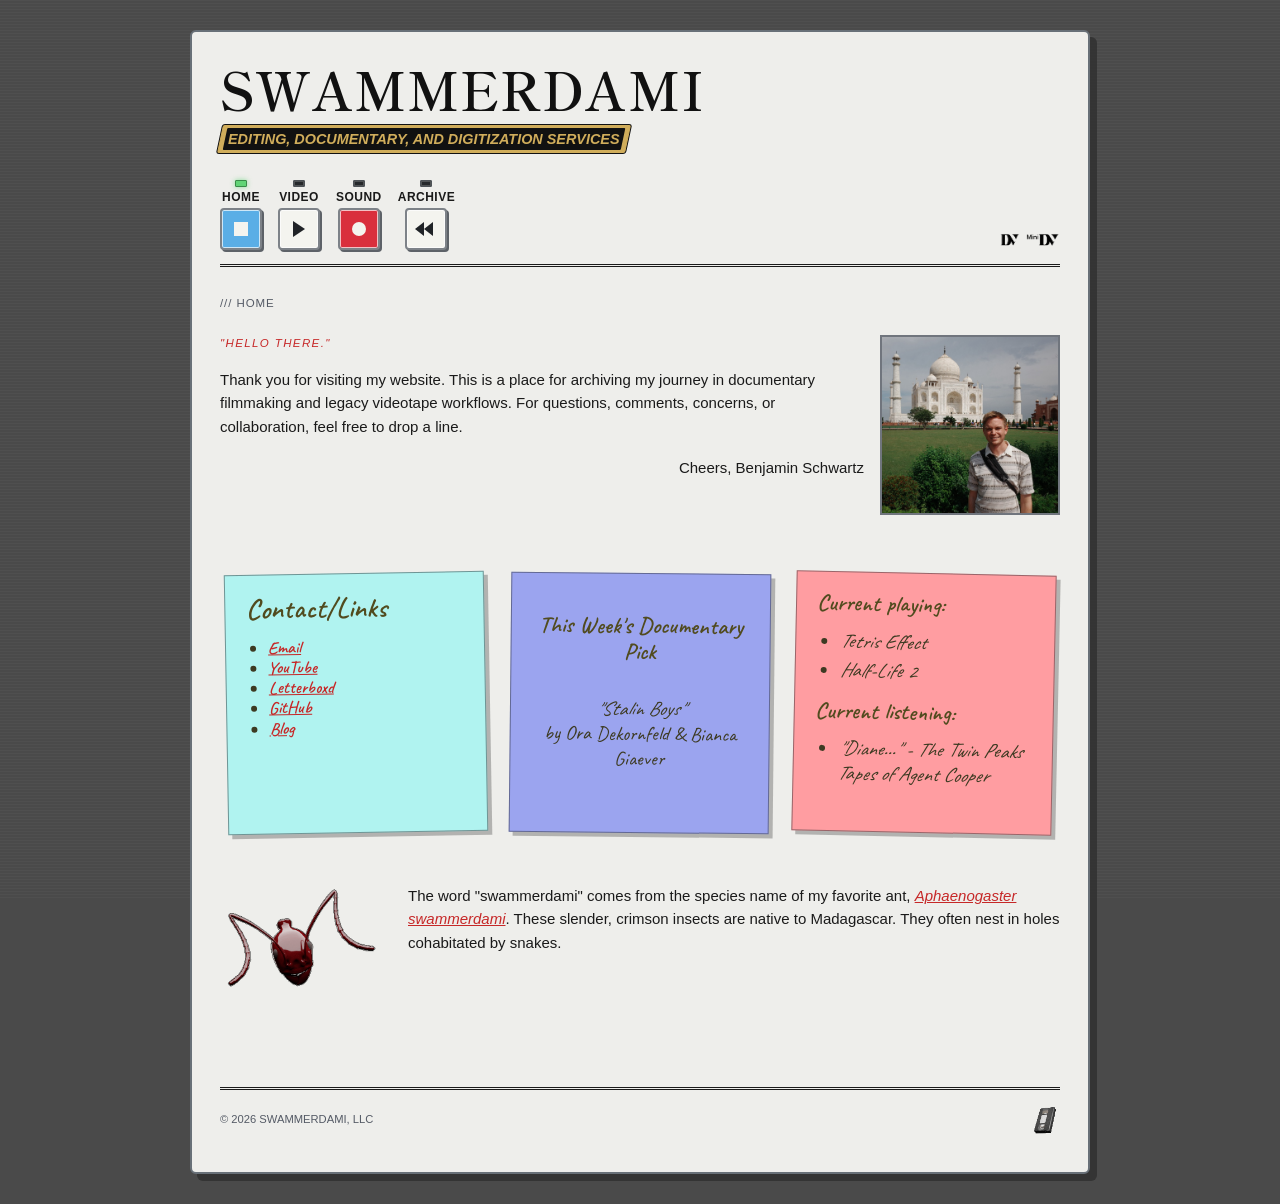
<file: index.html>
<!doctype html>
<html lang="en">
  <head>
    <meta charset="UTF-8">
    <meta name="viewport" content="width=device-width, initial-scale=1.0">
    <meta name="description" content="Swammerdami LLC, a small independent video and archiving studio.">
    <title>Swammerdami // Home</title>
    <link rel="stylesheet" href="styles.css">
  </head>
  <body>
    <div class="site-shell">
      <header>
        <div class="title-row"><a class="site-title" href="index.html">SWAMMERDAMI</a></div>
        <p class="tagline"><span>editing, documentary, and digitization services</span></p>
        <nav aria-label="Main navigation"><a class="nav-home active" href="index.html"><span class="nav-indicator" aria-hidden="true"></span><span>Home</span><span class="nav-symbol nav-symbol--stop" aria-hidden="true"></span></a><a class="nav-video" href="video.html"><span class="nav-indicator" aria-hidden="true"></span><span>Video</span><span class="nav-symbol nav-symbol--play" aria-hidden="true"></span></a><a class="nav-sound" href="sound.html"><span class="nav-indicator" aria-hidden="true"></span><span>Sound</span><span class="nav-symbol nav-symbol--sound" aria-hidden="true"></span></a><a class="nav-archive" href="archiving.html"><span class="nav-indicator" aria-hidden="true"></span><span>Archive</span><span class="nav-symbol nav-symbol--reverse" aria-hidden="true"></span></a><span class="nav-format-marks" aria-label="Digital video formats"><img src="images/DVLogo.png" alt="DV"><img src="images/MiniDVLogo.png" alt="MiniDV"></span></nav>
      </header>
      <main>
        <div class="page-heading"><span>/// HOME</span></div>
        <section class="page-intro home-intro"><div class="home-intro-copy"><p class="eyebrow"><em>"HELLO THERE."</em></p>
          <p>Thank you for visiting my website. This is a place for archiving my journey in documentary filmmaking and legacy videotape workflows. For questions, comments, concerns, or collaboration, feel free to drop a line.</p><p class="letter-signoff">Cheers, Benjamin Schwartz</p></div><div class="headshot-placeholder"><img src="images/HomepageProfilePic.jpeg" alt="Headshot of Benjamin Schwartz"></div></section>
        <div class="home-columns contact-layout">
          <section class="post-it contact-post-it"><h2>Contact/Links</h2><ul class="contact-links"><li><a class="email" href="mailto:schwartz.benjamin.b@gmail.com">Email</a></li><li><a class="email" href="https://youtube.com/@swammerdamipictures?si=XtwLxSoZB1s6Cee6" target="_blank" rel="noopener noreferrer">YouTube</a></li><li><a class="email" href="https://boxd.it/4YzCB" target="_blank" rel="noopener noreferrer">Letterboxd</a></li><li><a class="email" href="https://github.com/schwartzbenjamin" target="_blank" rel="noopener noreferrer">GitHub</a></li><li><a class="email" href="https://kirbyweb.org/blog/bongosvideostore" target="_blank" rel="noopener noreferrer">Blog</a></li></ul></section>
            <aside class="post-it documentary-pick-post-it"><h2>This Week's Documentary Pick</h2><p><em>"Stalin Boys"</em><br>by Ora Dekornfeld &amp; Bianca Giaever</p></aside>
          <aside class="post-it recommendation-post-it"><h2>Current playing:</h2><ul class="recommendation-list"><li><em>Tetris Effect</em></li><li><em>Half-Life 2</em></li></ul><h2>Current listening:</h2><ul class="recommendation-list"><li><em>"Diane..." - The Twin Peaks Tapes of Agent Cooper</em></li></ul></aside>
        </div>
        <div class="home-columns home-meaning">
          <img src="gifs/AphaenogasterHead.gif" alt="Animated Aphaenogaster ant illustration">
          <section><p> The word "swammerdami" comes from the species name of my favorite ant, <a href="https://www.antwiki.org/wiki/Aphaenogaster_swammerdami" target="_blank" rel="noopener noreferrer"><em>Aphaenogaster swammerdami</em></a>. These slender, crimson insects are native to Madagascar. They often nest in holes cohabitated by snakes.</p></section>
        </div>
      </main>
      <footer><span>© 2026 Swammerdami, LLC</span><a class="footer-giflink" href="https://youtu.be/YoSmPkWmG4k?si=a-2UhposQDB4plBO" target="_blank" rel="noopener noreferrer"><img src="gifs/videotape.gif" alt="Animated videotape"></a></footer>
    </div>
  </body>
</html>
</file>
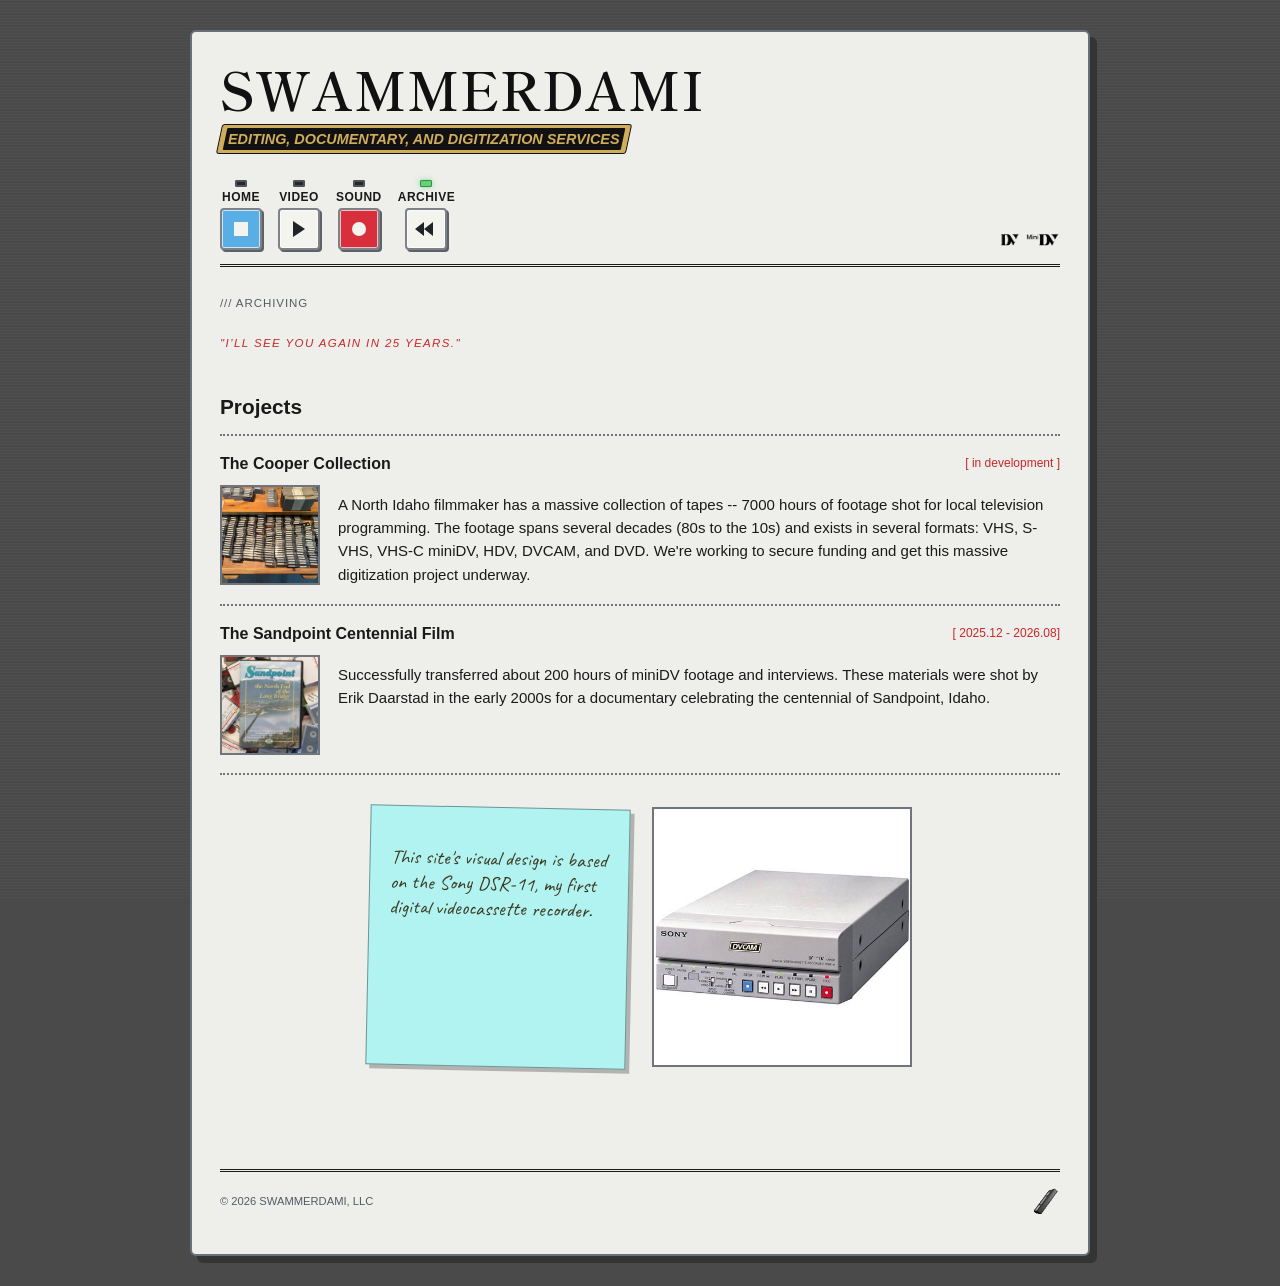
<file: archiving.html>
<!doctype html>
<html lang="en">
  <head>
    <meta charset="UTF-8">
    <meta name="viewport" content="width=device-width, initial-scale=1.0">
    <title>Swammerdami // Archiving</title>
    <link rel="stylesheet" href="styles.css">
  </head>
  <body>
    <div class="site-shell">
      <header>
        <div class="title-row"><a class="site-title" href="index.html">SWAMMERDAMI</a></div>
        <p class="tagline"><span>editing, documentary, and digitization services</span></p>
        <nav aria-label="Main navigation"><a class="nav-home" href="index.html"><span class="nav-indicator" aria-hidden="true"></span><span>Home</span><span class="nav-symbol nav-symbol--stop" aria-hidden="true"></span></a><a class="nav-video" href="video.html"><span class="nav-indicator" aria-hidden="true"></span><span>Video</span><span class="nav-symbol nav-symbol--play" aria-hidden="true"></span></a><a class="nav-sound" href="sound.html"><span class="nav-indicator" aria-hidden="true"></span><span>Sound</span><span class="nav-symbol nav-symbol--sound" aria-hidden="true"></span></a><a class="nav-archive active" href="archiving.html"><span class="nav-indicator" aria-hidden="true"></span><span>Archive</span><span class="nav-symbol nav-symbol--reverse" aria-hidden="true"></span></a><span class="nav-format-marks" aria-label="Digital video formats"><img src="images/DVLogo.png" alt="DV"><img src="images/MiniDVLogo.png" alt="MiniDV"></span></nav>
      </header>
      <main>
        <div class="page-heading"><span>/// ARCHIVING</span></div>
        <section class="page-intro"><p class="eyebrow"><em>"I’LL SEE YOU AGAIN IN 25 YEARS."</em></p></section>
        <div class="archive-columns">
          <section><h2>Projects</h2><ul class="archive-list">
            <li>
              <h3>The Cooper Collection</h3>
              <span class="project-state">[ in development ]</span>
              <div class="archive-description"><img src="images/ArchiveProjectCooper1.JPG" alt="The Cooper Collection project"><div><p>A North Idaho filmmaker has a massive collection of tapes -- 7000 hours of footage shot for local television programming. The footage spans several decades (80s to the 10s) and exists in several formats: VHS, S-VHS, VHS-C miniDV, HDV, DVCAM, and DVD. We're working to secure funding and get this massive digitization project underway.</p></div></div>
            </li>
            <li>
              <h3>The Sandpoint Centennial Film</h3>
              <span class="project-state">[ 2025.12 - 2026.08] </span>
              <div class="archive-description"><img src="images/ArchiveProjectSCF1.jpeg" alt="The Sandpoint Centennial Film project"><div><p>Successfully transferred about 200 hours of miniDV footage and interviews. These materials were shot by Erik Daarstad in the early 2000s for a documentary celebrating the centennial of Sandpoint, Idaho.</p></div></div>
            </li>
          </ul></section>
        </div>
        <div class="archive-note-group">
          <aside class="post-it archive-note"><p>This site's visual design is based on the Sony DSR-11, my first digital videocassette recorder.</p></aside>
          <img class="archive-note-image" src="images/DSR11.jpeg" alt="Sony DSR-11 digital videocassette recorder">
        </div>
      </main>
      <footer><span>© 2026 Swammerdami, LLC</span><a class="footer-giflink" href="https://youtu.be/YoSmPkWmG4k?si=a-2UhposQDB4plBO" target="_blank" rel="noopener noreferrer"><img src="gifs/videotape.gif" alt="Animated videotape"></a></footer>
    </div>
  </body>
</html>
</file>
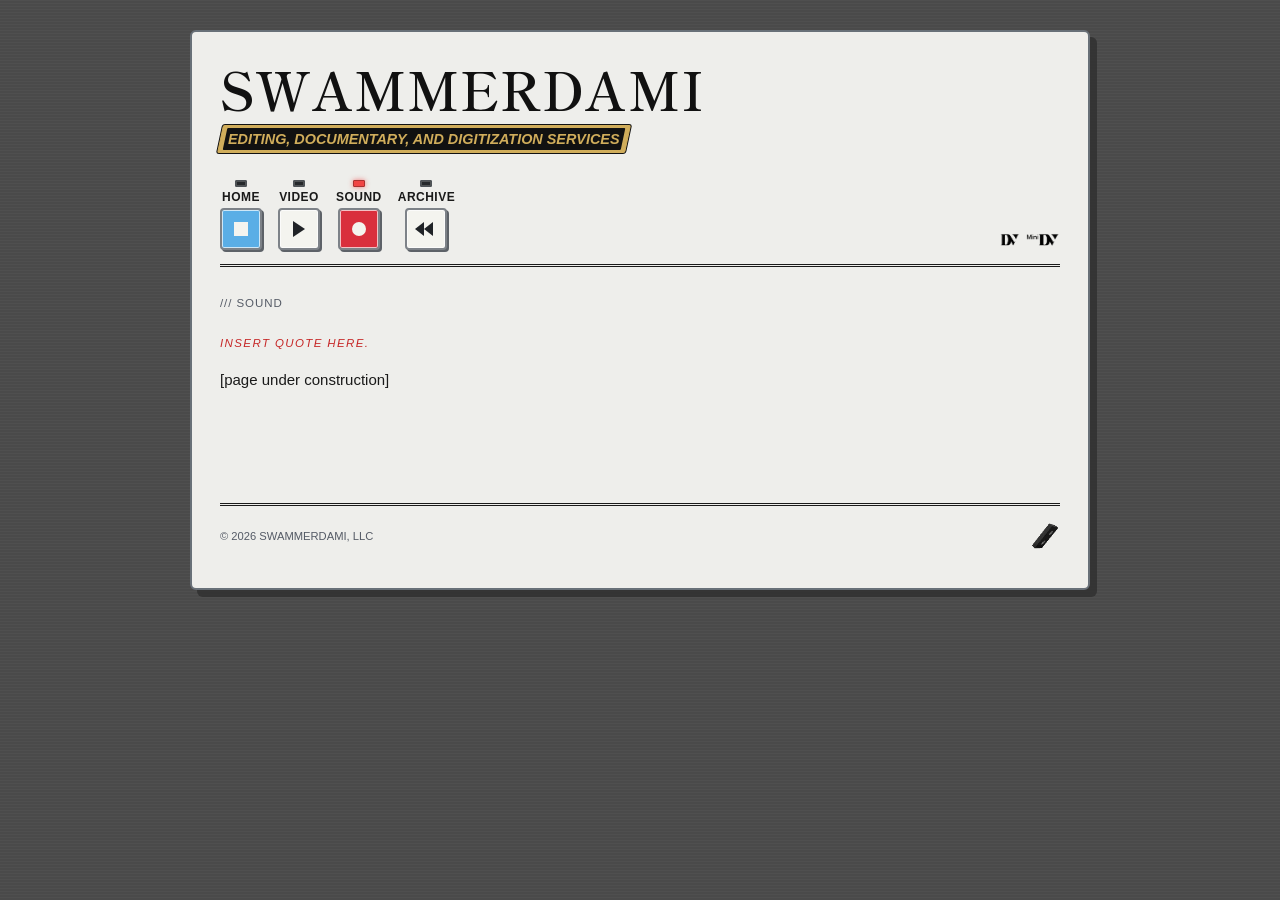
<file: sound.html>
<!doctype html>
<html lang="en">
  <head>
    <meta charset="UTF-8">
    <meta name="viewport" content="width=device-width, initial-scale=1.0">
    <title>Swammerdami // Sound</title>
    <link rel="stylesheet" href="styles.css">
  </head>
  <body>
    <div class="site-shell">
      <header>
        <div class="title-row"><a class="site-title" href="index.html">SWAMMERDAMI</a></div>
        <p class="tagline"><span>editing, documentary, and digitization services</span></p>
        <nav aria-label="Main navigation"><a class="nav-home" href="index.html"><span class="nav-indicator" aria-hidden="true"></span><span>Home</span><span class="nav-symbol nav-symbol--stop" aria-hidden="true"></span></a><a class="nav-video" href="video.html"><span class="nav-indicator" aria-hidden="true"></span><span>Video</span><span class="nav-symbol nav-symbol--play" aria-hidden="true"></span></a><a class="nav-sound active" href="sound.html"><span class="nav-indicator" aria-hidden="true"></span><span>Sound</span><span class="nav-symbol nav-symbol--sound" aria-hidden="true"></span></a><a class="nav-archive" href="archiving.html"><span class="nav-indicator" aria-hidden="true"></span><span>Archive</span><span class="nav-symbol nav-symbol--reverse" aria-hidden="true"></span></a><span class="nav-format-marks" aria-label="Digital video formats"><img src="images/DVLogo.png" alt="DV"><img src="images/MiniDVLogo.png" alt="MiniDV"></span></nav>
      </header>
      <main>
        <div class="page-heading"><span>/// SOUND</span></div>
        <section class="page-intro"><p class="eyebrow"><em>INSERT QUOTE HERE.</em></p><p>[page under construction]</p></section>
      </main>
      <footer><span>© 2026 Swammerdami, LLC</span><a class="footer-giflink" href="https://youtu.be/YoSmPkWmG4k?si=a-2UhposQDB4plBO" target="_blank" rel="noopener noreferrer"><img src="gifs/videotape.gif" alt="Animated videotape"></a></footer>
    </div>
  </body>
</html>
</file>
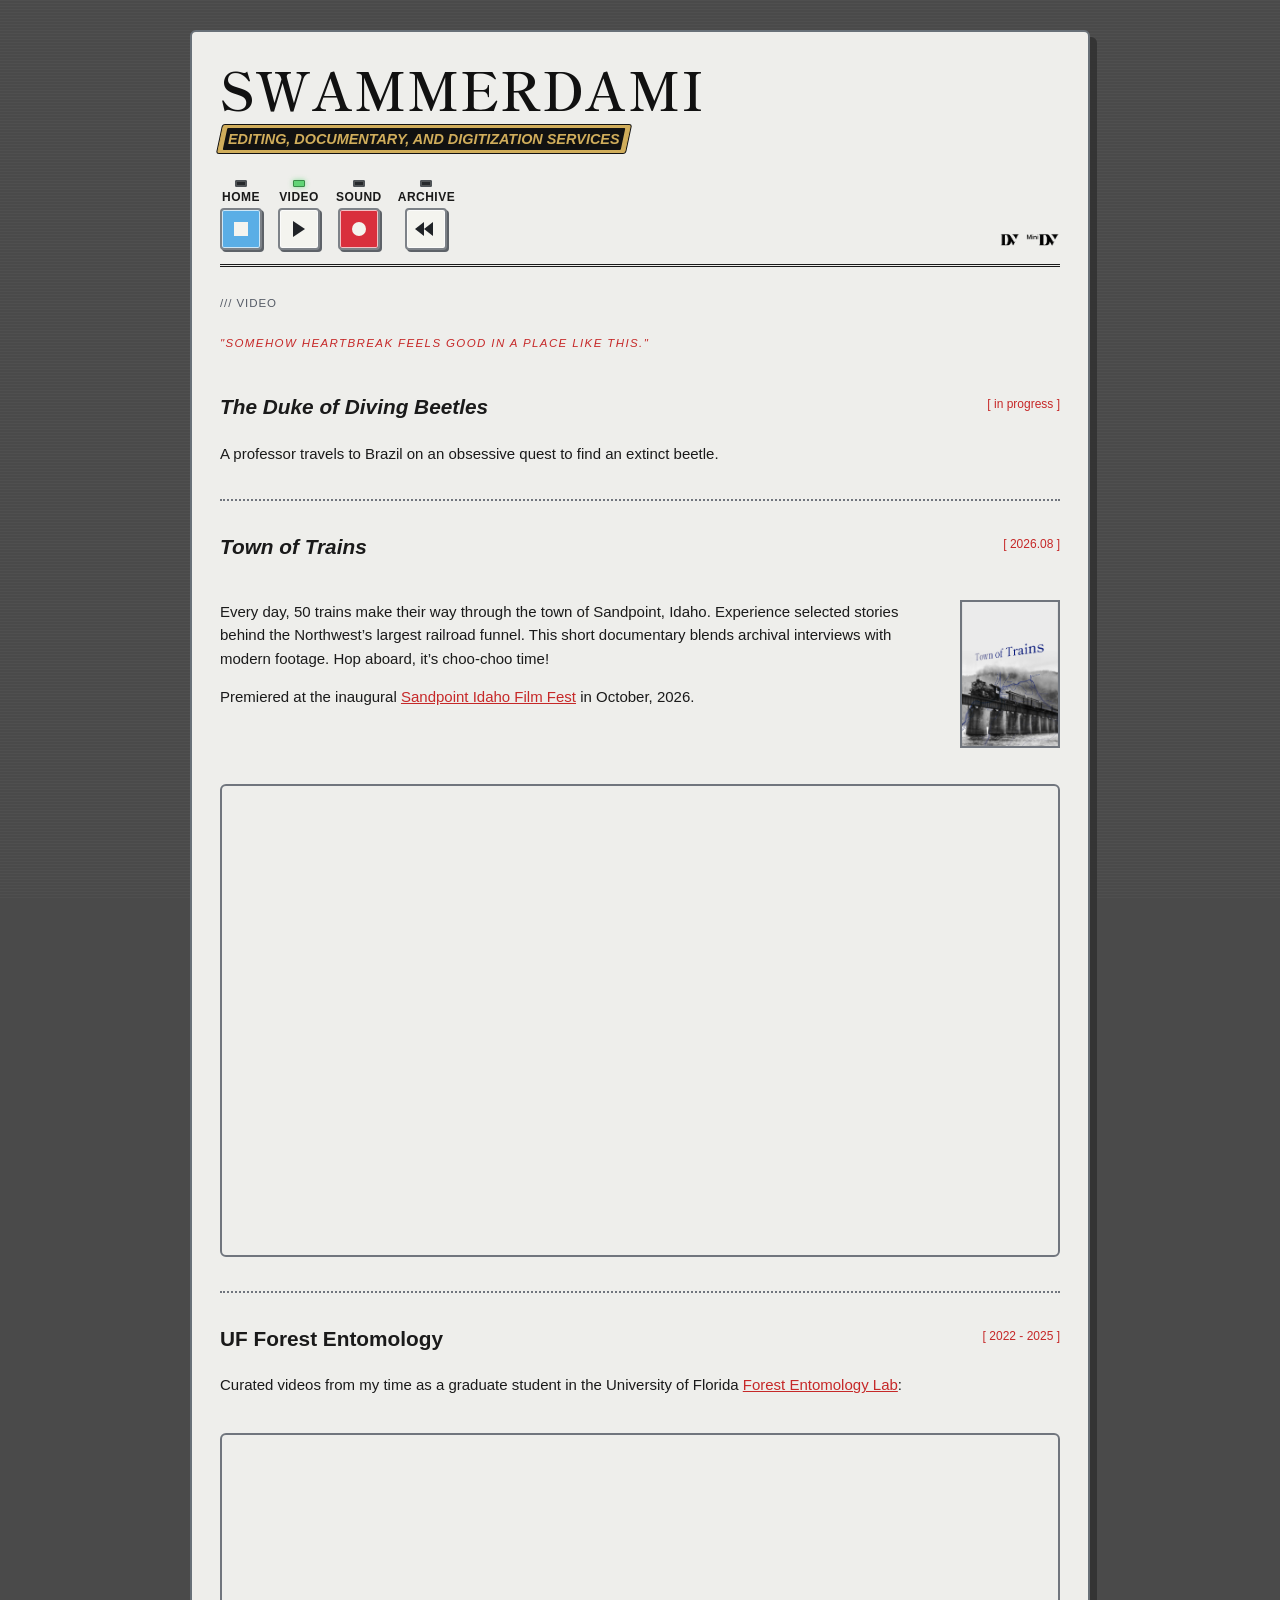
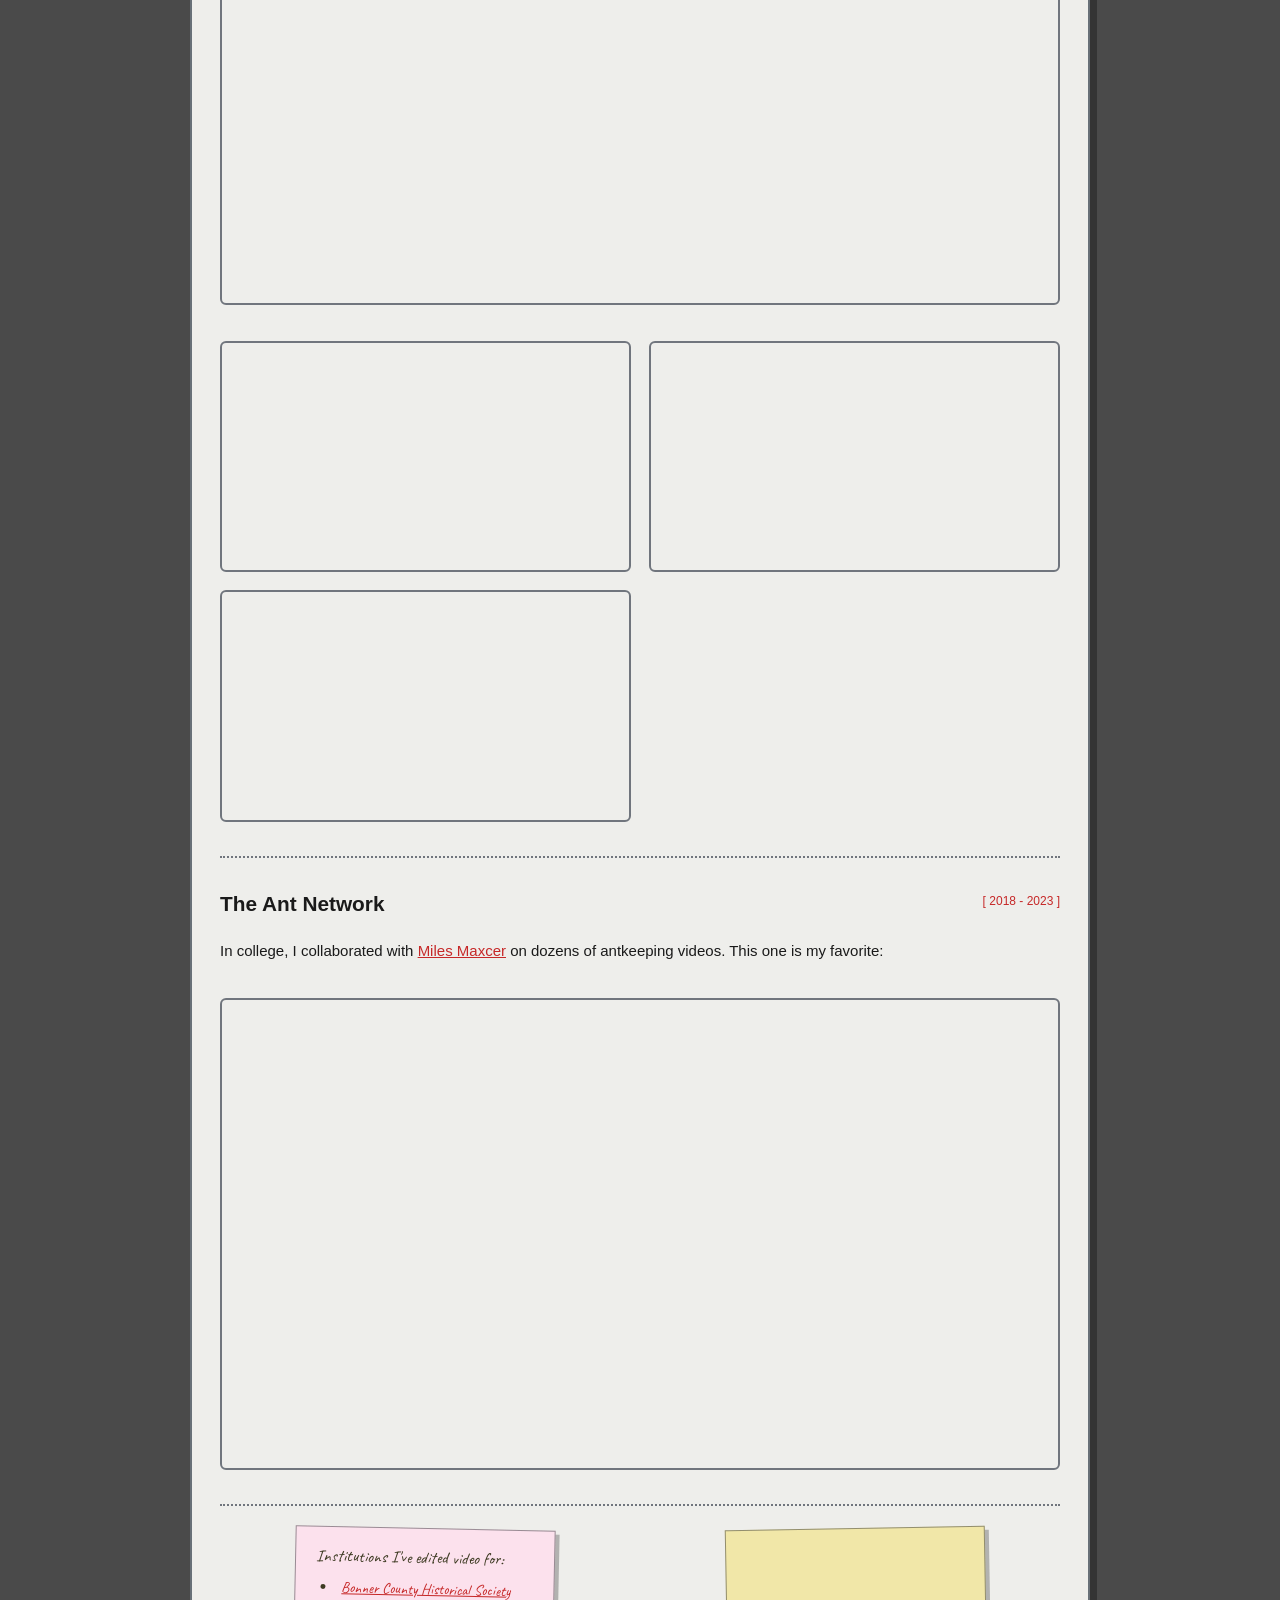
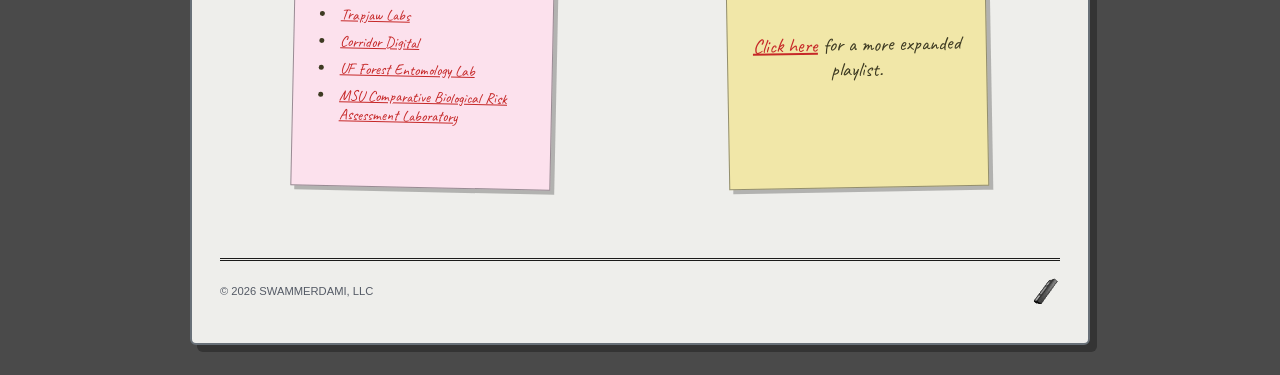
<file: video.html>
<!doctype html>
<html lang="en">
  <head>
    <meta charset="UTF-8">
    <meta name="viewport" content="width=device-width, initial-scale=1.0">
    <title>Swammerdami // Video</title>
    <link rel="stylesheet" href="styles.css">
  </head>
  <body>
    <div class="site-shell">
      <header>
        <div class="title-row"><a class="site-title" href="index.html">SWAMMERDAMI</a></div>
        <p class="tagline"><span>editing, documentary, and digitization services</span></p>
        <nav aria-label="Main navigation"><a class="nav-home" href="index.html"><span class="nav-indicator" aria-hidden="true"></span><span>Home</span><span class="nav-symbol nav-symbol--stop" aria-hidden="true"></span></a><a class="nav-video active" href="video.html"><span class="nav-indicator" aria-hidden="true"></span><span>Video</span><span class="nav-symbol nav-symbol--play" aria-hidden="true"></span></a><a class="nav-sound" href="sound.html"><span class="nav-indicator" aria-hidden="true"></span><span>Sound</span><span class="nav-symbol nav-symbol--sound" aria-hidden="true"></span></a><a class="nav-archive" href="archiving.html"><span class="nav-indicator" aria-hidden="true"></span><span>Archive</span><span class="nav-symbol nav-symbol--reverse" aria-hidden="true"></span></a><span class="nav-format-marks" aria-label="Digital video formats"><img src="images/DVLogo.png" alt="DV"><img src="images/MiniDVLogo.png" alt="MiniDV"></span></nav>
      </header>
      <main>
        <div class="page-heading"><span>/// VIDEO</span></div>
        <section class="page-intro"><div><p class="eyebrow"><em>"SOMEHOW HEARTBREAK FEELS GOOD IN A PLACE LIKE THIS."</em></p></div></section>
        <section class="project-list">
          <article><div><h2><em>The Duke of Diving Beetles</em></h2><p>A professor travels to Brazil on an obsessive quest to find an extinct beetle.</p></div><span class="project-state">[ in progress ]</span></article>
          <article><div><h2><em>Town of Trains</em></h2><div class="project-feature"><div class="project-feature-copy"><p>Every day, 50 trains make their way through the town of Sandpoint, Idaho. Experience selected stories behind the Northwest’s largest railroad funnel. This short documentary blends archival interviews with modern footage. Hop aboard, it’s choo-choo time!</p><p>Premiered at the inaugural <a href="https://www.sandpointidahofilmfest.org/" target="_blank" rel="noopener noreferrer">Sandpoint Idaho Film Fest</a> in October, 2026.</p></div><img src="images/Poster_TownOfTrains.jpeg" alt="Poster for Town of Trains"></div><div class="project-video"><iframe src="https://www.youtube.com/embed/PCNkn1yBzQU" title="Town of Trains" allowfullscreen></iframe></div></div><span class="project-state">[ 2026.08 ]</span></article>
          <article><div><h2>UF Forest Entomology</h2><p>Curated videos from my time as a graduate student in the University of Florida <a href="https://pitchtube.org/" target="_blank" rel="noopener noreferrer">Forest Entomology Lab</a>:</p><div class="project-video"><iframe src="https://www.youtube.com/embed/GDLibZGwn-8" title="UF Forest Entomology featured video" allowfullscreen></iframe></div><div class="project-videos project-videos--four"><div class="project-video"><iframe src="https://www.youtube.com/embed/videoseries?list=PLvUTmx0_WQ-ZS_i6ejGCvI2pE_kgJxiJq" title="NeighborWood Watch Series" allowfullscreen></iframe></div><div class="project-video"><iframe src="https://www.youtube.com/embed/kSgHKbD_Xk0" title="Red Bay Ambrosia Beetle" allowfullscreen></div><div class="project-video"><iframe src="https://www.youtube.com/embed/3pyKpUVxgk8" title="Training an AI to Identify Bark Beetles" allowfullscreen></iframe></div><div class="project-video"><iframe src="https://www.youtube.com/embed/8OP4Kze6GWw" title="A day in the field with a forest symbiology lab" allowfullscreen></iframe></div></div></div><span class="project-state">[ 2022 - 2025 ]</span></article>
          <article><div><h2>The Ant Network</h2><p>In college, I collaborated with <a href="https://trapjawlabs.com/" target="_blank" rel="noopener noreferrer">Miles Maxcer</a> on dozens of antkeeping videos. This one is my favorite:</p><div class="project-video"><iframe src="https://www.youtube.com/embed/mkJZpjLMZYA" title="Hunt for the Wood Ants" allowfullscreen></iframe></div></div><span class="project-state">[ 2018 - 2023 ]</span></article>
        </section>
        <section class="collaborators-notes"><aside class="post-it collaborators-note"><p>Institutions I've edited video for:</p><ul class="collaborators-list"><li><a href="https://bonnercountyhistorical.org/" target="_blank" rel="noopener noreferrer">Bonner County Historical Society</a></li><li><a href="https://trapjawlabs.com/" target="_blank" rel="noopener noreferrer">Trapjaw Labs</a></li><li><a href="https://www.youtube.com/@CorridorCrew" target="_blank" rel="noopener noreferrer">Corridor Digital</a></li><li><a href="https://pitchtube.org/" target="_blank" rel="noopener noreferrer">UF Forest Entomology Lab</a></li><li><a href="https://www.youtube.com/@cobralab3792" target="_blank" rel="noopener noreferrer">MSU Comparative Biological Risk Assessment Laboratory</a></li></ul></aside><aside class="post-it collaborators-playlist-note"><p><a href="https://youtube.com/playlist?list=PLO1Mcn-6Xi_3LGfYxBZBPNtWlgmVgUjf7&si=ByBGjcvwzuMSAfLm" target="_blank" rel="noopener noreferrer">Click here</a> for a more expanded playlist.</p></aside></section>
      </main>
      <footer><span>© 2026 Swammerdami, LLC</span><a class="footer-giflink" href="https://youtu.be/YoSmPkWmG4k?si=a-2UhposQDB4plBO" target="_blank" rel="noopener noreferrer"><img src="gifs/videotape.gif" alt="Animated videotape"></a></footer>
    </div>
  </body>
</html>
</file>
<file: styles.css>
@import url('https://fonts.googleapis.com/css2?family=Caveat:wght@400;500;600;700&family=Shippori+Mincho:wght@400;600;700&display=swap');

:root {
  --paper: #eeeeeb;
  --ink: #001d9c;
  --text: #1a1a1a;
  --muted: #555b66;
  --line: #70757d;
  --accent: #c62828;
  --ps-aqua: #b0f3f0;
  --ps-blue: #9ba4ef;
  --ps-red: #ff9da1;
  --ps-pink: #fce1ed;
  --ps-yellow: #f1e7a8;
}

* { box-sizing: border-box; }

body {
  margin: 0;
  background: #4a4a4a;
  color: var(--text);
  font-family: Arial, Helvetica, sans-serif;
  font-size: 15px;
  line-height: 1.55;
}

body::before {
  content: '';
  position: fixed;
  inset: 0;
  z-index: 0;
  pointer-events: none;
  opacity: .2;
  background-image: linear-gradient(rgba(188, 188, 188, .24) 1px, transparent 1px);
  background-size: 100% 3px;
}

.site-shell {
  position: relative;
  z-index: 1;
  width: min(900px, calc(100% - 36px));
  margin: 30px auto;
  padding: 0 28px;
  background: var(--paper);
  border: 2px solid #687078;
  border-radius: 6px;
  box-shadow: 7px 7px 0 rgba(40, 40, 40, .65);
}
.site-shell > header { padding: 30px 0 0; border-bottom: 3px double var(--text); }
.title-row { display: flex; align-items: baseline; gap: 14px; }
.site-shell a.site-title {
  color: #111;
  font-family: 'Shippori Mincho', Georgia, serif;
  font-size: clamp(1.6rem, 6vw, 3.3rem);
  font-weight: 600;
  letter-spacing: .02em;
  line-height: 1;
  text-decoration: none;
}
.project-state { color: var(--accent); font-size: .75rem; white-space: nowrap; }
.tagline {
  display: inline-block;
  max-width: 100%;
  margin: 10px 0 26px;
  padding: 2px 4px;
  color: #d0ad5b;
  background: #d0ad5b;
  border: 1px solid #d0ad5b;
  border-radius: 2px;
  box-shadow: 0 0 0 1px #111;
  font-family: Arial, Helvetica, sans-serif;
  font-size: .9rem;
  font-weight: 700;
  font-style: italic;
  text-transform: uppercase;
  transform: skewX(-12deg);
}
.tagline span {
  position: relative;
  display: block;
  padding: 0 3px;
  isolation: isolate;
  transform: skewX(12deg);
}
.tagline span::before {
  position: absolute;
  z-index: -1;
  inset: 0;
  background: #111;
  border-radius: 1px;
  content: '';
  transform: skewX(-12deg);
}
.site-shell nav {
  display: flex;
  flex-wrap: wrap;
  align-items: end;
  gap: 16px;
  padding-bottom: 14px;
}
.site-shell nav a {
  display: inline-flex;
  flex-direction: column;
  align-items: center;
  gap: 4px;
  padding: 0;
  color: var(--text);
  font-size: .75rem;
  font-weight: 600;
  letter-spacing: .04em;
  line-height: 1.1;
  text-decoration: none;
  text-transform: uppercase;
}
.site-shell nav .nav-format-marks {
  display: flex;
  align-items: center;
  gap: 6px;
  margin-left: auto;
}
.site-shell nav .nav-format-marks img {
  display: block;
  width: auto;
  height: 19px;
  max-width: 40px;
  object-fit: contain;
}
.site-shell nav a:active .nav-symbol {
  box-shadow: 1px 1px 0 #5d6268, inset 0 0 0 1px rgba(255, 255, 255, .35);
  transform: translate(1px, 1px);
}
.site-shell nav a:hover, .site-shell nav a.active {
  background: transparent;
  border-color: transparent;
}
.site-shell nav .nav-indicator {
  width: 12px;
  height: 7px;
  margin-top: 1px;
  border: 1px solid #4e5358;
  border-radius: 1px;
  background: #25282b;
  box-shadow: inset 0 0 0 1px rgba(255, 255, 255, .2);
}
.site-shell nav a.active .nav-indicator {
  border-color: #398b48;
  background: #61d476;
  box-shadow: 0 0 5px rgba(97, 212, 118, .7);
}
.site-shell nav a.nav-sound.active .nav-indicator {
  border-color: #a93030;
  background: #f04444;
  box-shadow: 0 0 5px rgba(240, 68, 68, .7);
}
.site-shell nav .nav-symbol {
  position: relative;
  display: grid;
  flex: 0 0 42px;
  width: 42px;
  height: 42px;
  place-items: center;
  color: #202327;
  border: 2px solid #7d8288;
  border-radius: 4px;
  background: #f4f4ef;
  box-shadow: 2px 2px 0 #5d6268, inset 0 0 0 1px rgba(255, 255, 255, .7);
}
.site-shell nav .nav-symbol--stop { background: #5aaee6; }
.site-shell nav .nav-symbol--stop::before {
  content: '';
  width: 14px;
  height: 14px;
  background: #f4f4ef;
}
.site-shell nav .nav-symbol--play::before {
  content: '';
  width: 0;
  height: 0;
  border-top: 8px solid transparent;
  border-bottom: 8px solid transparent;
  border-left: 12px solid currentColor;
}
.site-shell nav .nav-symbol--sound { background: #d92f3d; }
.site-shell nav .nav-symbol--sound::before {
  content: '';
  width: 14px;
  height: 14px;
  border-radius: 50%;
  background: #f4f4ef;
}
.site-shell nav .nav-symbol--reverse::before,
.site-shell nav .nav-symbol--reverse::after {
  content: '';
  position: absolute;
  top: 12px;
  width: 0;
  height: 0;
  border-top: 7px solid transparent;
  border-bottom: 7px solid transparent;
  border-right: 9px solid currentColor;
}
.site-shell nav .nav-symbol--reverse::before { left: 8px; }
.site-shell nav .nav-symbol--reverse::after { left: 17px; }
.site-shell > main { padding: 28px 0 70px; }
.page-heading {
  display: flex;
  justify-content: space-between;
  gap: 20px;
  color: var(--muted);
  font-size: .72rem;
  letter-spacing: .08em;
  text-transform: uppercase;
}
.page-intro { margin: 22px 0 42px; }
.home-intro { display: grid; grid-template-columns: minmax(0, 1fr) 180px; gap: 16px; align-items: start; margin-bottom: 58px; }
.headshot-placeholder {
  display: grid;
  aspect-ratio: 1;
  place-items: center;
  border: 2px solid var(--line);
  color: var(--muted);
  font-size: .72rem;
  letter-spacing: .08em;
}
.headshot-placeholder img { width: 100%; height: 100%; object-fit: cover; }
.home-meaning { display: grid; grid-template-columns: 160px minmax(0, 1fr); gap: 28px; align-items: start; margin-bottom: -12px; }
.home-meaning img { display: block; width: 160px; height: 160px; object-fit: contain; transform: translateY(-6px) scaleX(-1); }
.site-shell p.eyebrow { max-width: none; margin: 0; color: var(--accent); font-size: .72rem; letter-spacing: .12em; white-space: nowrap; }
.site-shell h2 { margin: 0 0 14px; font-family: Arial, Helvetica, sans-serif; font-size: 1.3rem; font-weight: 600; line-height: 1.2; }
.site-shell .letter-signoff { max-width: none; margin: 18px 0 0; text-align: right; }
.site-shell p { max-width: 62ch; }
.site-shell a { color: var(--accent); }
.site-shell .home-intro-copy p,
.site-shell .home-meaning p { max-width: none; }
.email { display: inline-block; margin-top: 14px; font-weight: 600; }
.home-columns + .home-columns { margin-top: 36px; }
.contact-layout { display: grid; grid-template-columns: repeat(3, minmax(0, 260px)); justify-content: center; gap: 24px; align-items: start; }
.contact-links { margin: 0; padding-left: 22px; line-height: 1.15; }
.contact-links li { margin: 0; padding: 0; }
.contact-links .email { margin-top: 0; }
.post-it {
  width: min(260px, 100%);
  aspect-ratio: 1;
  padding: 18px 20px 20px;
  color: #3d3a22;
  background: var(--ps-aqua);
  border: 1px solid rgba(32, 35, 39, .45);
  box-shadow: 4px 4px 0 rgba(40, 40, 40, .3);
  transform: rotate(1.2deg);
  font-family: 'Caveat', cursive;
  font-size: 1.25rem;
  line-height: 1.25;
}
.contact-post-it { transform: rotate(-1deg); }
.documentary-pick-post-it {
  display: flex;
  flex-direction: column;
  justify-content: center;
  transform: rotate(.6deg);
  background: var(--ps-blue);
  text-align: center;
}
.recommendation-post-it { background: var(--ps-red); }
.post-it h2 { margin-bottom: 12px; color: #514b1f; font-family: 'Caveat', cursive; font-size: 1.45rem; line-height: 1.1; }
.contact-post-it h2 { font-size: 1.8rem; }
.contact-post-it .contact-links { font-size: 1.1rem; }
.recommendation-list { margin: 0 0 16px; padding-left: 24px; line-height: 1.25; }
.recommendation-list li { margin-bottom: 4px; }
.recommendation-list:last-child { margin-bottom: 0; }
.archive-list { margin: 0; padding: 0; list-style: none; border-top: 2px dotted var(--line); }
.archive-list li { display: grid; grid-template-columns: minmax(0, 1fr) max-content; gap: 10px 18px; padding: 18px 0; border-bottom: 2px dotted var(--line); }
.archive-list h3 { grid-column: 1; grid-row: 1; margin: 0; color: var(--text); font-size: 1rem; font-weight: 600; line-height: 1.3; }
.archive-list .project-state { grid-column: 2; grid-row: 1; justify-self: end; }
.archive-list .archive-description { grid-column: 1 / -1; grid-row: 2; }
.archive-note-group {
  display: grid;
  grid-template-columns: repeat(2, minmax(0, 260px));
  gap: 24px;
  justify-content: center;
  align-items: center;
  margin: 32px 0;
}
.archive-note-image { display: block; width: 100%; height: auto; border: 2px solid var(--line); }
.archive-description { display: grid; grid-template-columns: 100px minmax(0, 1fr); gap: 18px; align-items: start; }
.archive-description img { display: block; width: 100px; height: 100px; object-fit: cover; border: 2px solid var(--line); }
.archive-description p { margin: 8px 0 0; }
.project-list article {
  display: grid;
  grid-template-columns: minmax(0, 1fr) max-content;
  gap: 18px;
  align-items: start;
  padding: 34px 0;
  border-bottom: 2px dotted var(--line);
}
.project-list article:first-child { padding-top: 0; }
.project-list article:last-child { border-bottom: 0; }
.project-list article > div { display: contents; }
.project-list article > div > h2 { grid-column: 1; grid-row: 1; }
.project-list article > .project-state { grid-column: 2; grid-row: 1; justify-self: end; }
.project-list article > div > :not(h2) { grid-column: 1 / -1; min-width: 0; }
.project-list h2 { margin-bottom: 4px; color: var(--text); }
.archive-description p, .project-list p { max-width: none; }
.project-list p { margin: 0; }
.project-videos { display: grid; gap: 18px; margin-top: 18px; }
.project-videos--four { grid-template-columns: repeat(2, minmax(0, 1fr)); }
.project-feature { display: grid; grid-template-columns: minmax(0, 1fr) minmax(80px, 100px); gap: 22px; align-items: start; margin-top: 18px; }
.project-feature img { display: block; width: 100%; height: auto; border: 2px solid var(--line); }
.project-feature p { margin: 0; }
.project-feature-copy p + p { margin-top: 1em; }
.project-video { margin-top: 18px; aspect-ratio: 16 / 9; width: 100%; }
.project-videos .project-video { margin-top: 0; }
.project-video iframe { display: block; width: 100%; height: 100%; border: 2px solid var(--line); border-radius: 6px; }
.collaborators-notes {
  display: grid;
  grid-template-columns: repeat(2, minmax(0, 1fr));
  gap: 28px;
  align-items: start;
  padding-top: 22px;
  border-top: 2px dotted var(--line);
}
.collaborators-notes > .post-it { justify-self: center; }
.collaborators-note { background: var(--ps-pink); font-size: .95rem; }
.collaborators-note > p { margin: 0 0 12px; font-size: 1.05rem; }
.collaborators-playlist-note {
  display: flex;
  flex-direction: column;
  justify-content: center;
  transform: rotate(-1deg);
  background: var(--ps-yellow);
  text-align: center;
}
.collaborators-list { display: grid; grid-template-columns: 1fr; gap: 8px; margin: 0; padding-left: 22px; }
.collaborators-list li { padding-left: 4px; }
.site-shell > footer {
  display: flex;
  align-items: center;
  justify-content: space-between;
  gap: 20px;
  padding: 14px 0 36px;
  border-top: 3px double var(--text);
  color: var(--muted);
  font-size: .7rem;
  text-transform: uppercase;
}
.footer-giflink { display: block; margin-left: auto; line-height: 0; }
.footer-giflink img { display: block; width: 32px; height: 32px; object-fit: contain; }

@media (max-width: 640px) {
  .site-shell { width: min(100% - 20px, 900px); margin: 10px auto; padding: 0 16px; box-shadow: 4px 4px 0 rgba(40, 40, 40, .65); }
  .site-shell > header { padding-top: 28px; }
  .title-row { align-items: flex-start; flex-direction: column; gap: 8px; }
  .page-heading { flex-direction: column; gap: 4px; }
  .site-shell p.eyebrow { white-space: normal; }
  .home-intro { grid-template-columns: 1fr; }
  .headshot-placeholder { width: min(180px, 100%); }
  .home-meaning { grid-template-columns: 1fr; gap: 18px; }
  .home-meaning img { width: min(160px, 100%); height: auto; transform: translateY(-6px) scaleX(-1); }
  .archive-list li { grid-template-columns: 1fr; gap: 10px; }
  .archive-list h3 { grid-column: 1; grid-row: 1; }
  .archive-list .project-state { grid-column: 1; grid-row: 2; justify-self: end; }
  .archive-list .archive-description { grid-column: 1; grid-row: 3; }
  .archive-note-group { grid-template-columns: minmax(0, 260px); gap: 18px; }
  .archive-description { grid-template-columns: 80px minmax(0, 1fr); gap: 14px; }
  .archive-description img { width: 80px; height: 80px; }
  .contact-layout { grid-template-columns: 1fr; gap: 28px; }
  .contact-layout > .post-it { justify-self: center; }
  .project-list article { grid-template-columns: 1fr; }
  .project-list article > div > h2 { grid-column: 1; grid-row: 1; }
  .project-list article > .project-state { grid-column: 1; grid-row: 2; justify-self: end; }
  .project-list article > div > :not(h2) { grid-column: 1; }
  .project-feature { grid-template-columns: 1fr; gap: 14px; }
  .project-feature img { width: min(100px, 100%); }
  .project-videos--four { grid-template-columns: 1fr; }
  .collaborators-notes { grid-template-columns: 1fr; }
}

@media (min-width: 641px) and (max-width: 760px) {
  .contact-layout { grid-template-columns: minmax(210px, 260px); gap: 28px; }
}
</file>
